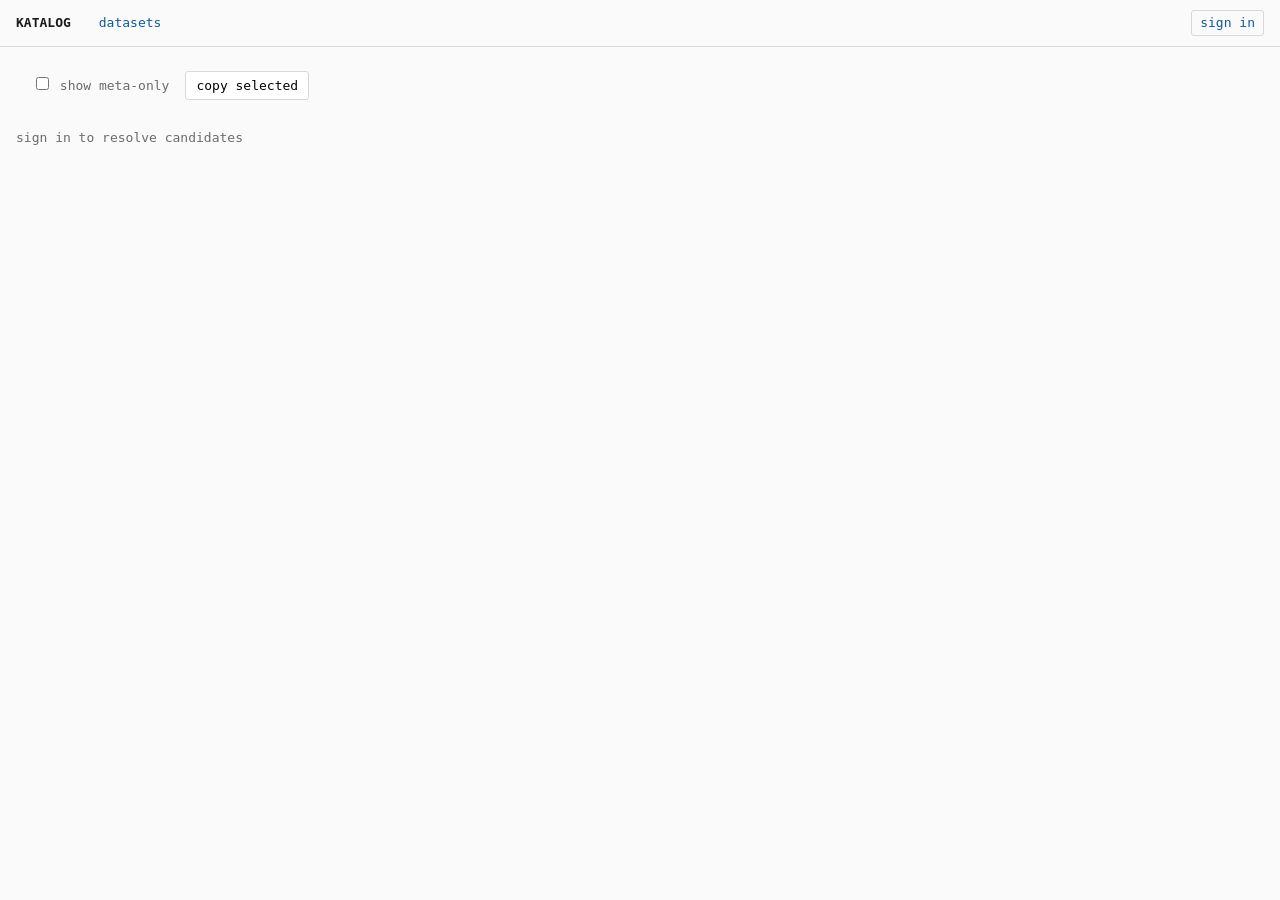
<file: candidates.html>
<!doctype html>
<html lang="en">
  <head>
    <meta charset="utf-8" />
    <meta name="viewport" content="width=device-width, initial-scale=1" />
    <title>candidates - katalog</title>
    <link rel="icon" href="data:,">

    <link rel="stylesheet" href="style.css" />
  </head>
  <body>
    <header>
      <a class="brand" href="index.html">KATALOG</a>
      <nav><a href="index.html">datasets</a></nav>
      <form id="auth">
        <span id="whoami"></span>
        <button type="button" id="authbtn">sign in</button>
        <div id="authbox" hidden>
          <div class="hint">get your token from the cluster</div>
          <code>cat /capstor/store/cscs/swissai/infra01/users/tchu/tokens/$USER</code>
          <input name="token" placeholder="sk-..." autocomplete="off" spellcheck="false" />
          <div class="poprow">
            <button type="button" name="close">cancel</button>
            <button type="submit">sign in</button>
          </div>
          <div class="err"></div>
        </div>
      </form>
    </header>
    <main>
      <div class="toolbar">
        <span id="count"></span>
        <label><input id="showmeta" type="checkbox" /> show meta-only</label>
        <button type="button" id="copy">copy selected</button>
      </div>
      <div id="rows"></div>
    </main>
    <div id="copybubble"></div>
    <script src="js/config.js"></script>
    <script src="js/common.js"></script>
    <script src="js/candidates.js"></script>
  </body>
</html>
</file>
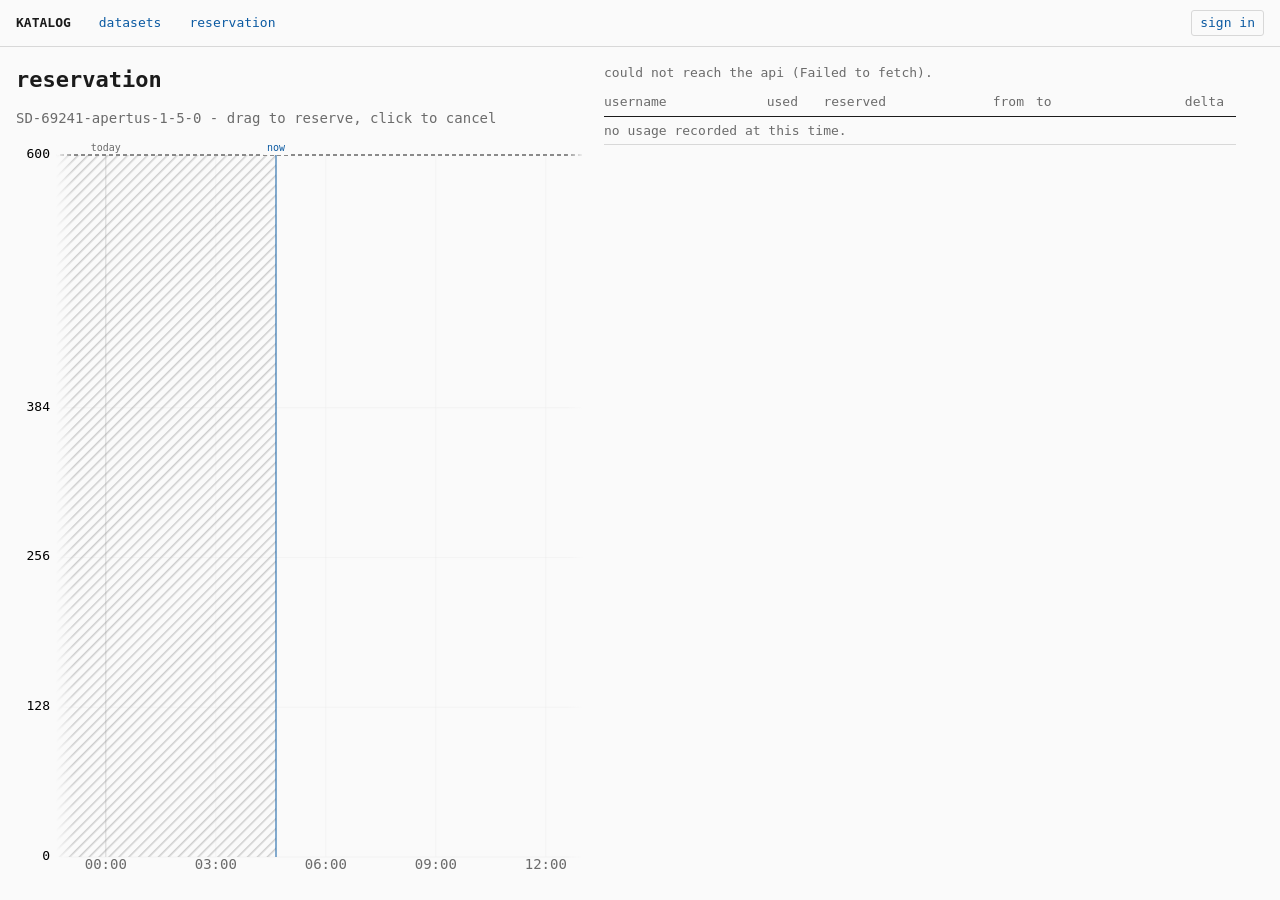
<file: reservation.html>
<!doctype html>
<html lang="en">
  <head>
    <meta charset="utf-8" />
    <meta name="viewport" content="width=device-width, initial-scale=1" />
    <title>reservation - katalog</title>
    <link rel="icon" href="data:,">

    <link rel="stylesheet" href="style.css" />
  </head>
  <body class="split">
    <header>
      <a class="brand" href="index.html">KATALOG</a>
      <nav><a href="index.html">datasets</a> <a href="reservation.html">reservation</a></nav>
      <form id="auth">
        <span id="whoami"></span>
        <button type="button" id="authbtn">sign in</button>
        <div id="authbox" hidden>
          <div class="hint">get your token from the cluster</div>
          <code>cat /capstor/store/cscs/swissai/infra01/users/tchu/tokens/$USER</code>
          <input name="token" placeholder="sk-..." autocomplete="off" spellcheck="false" />
          <div class="poprow">
            <button type="button" name="close">cancel</button>
            <button type="submit">sign in</button>
          </div>
          <div class="err"></div>
        </div>
      </form>
    </header>
    <main>
      <div class="pane left">
        <h1>reservation <span class="sub">SD-69241-apertus-1-5-0 - drag to reserve, click to cancel</span></h1>
        <div id="plotarea">
          <svg id="yaxis"></svg>
          <div id="plotwrap">
            <svg id="plot"></svg>
            <form id="pop" hidden>
              <label>nodes <input name="nodes" type="number" min="1" max="600" value="10" /></label>
              <label>from <input name="from" autocomplete="off" /></label>
              <label>to <input name="to" autocomplete="off" /></label>
              <div class="poprow">
                <button type="button" name="close">cancel</button>
                <button type="submit">book</button>
              </div>
              <div class="err"></div>
            </form>
          </div>
        </div>
      </div>
      <div class="pane right">
        <div id="when"></div>
        <div class="tscroll">
          <table class="res">
            <thead>
              <tr>
                <th class="c-user">username</th>
                <th class="c-used num">used</th>
                <th class="c-reserved num">reserved</th>
                <th class="c-from from">from</th>
                <th class="c-to to">to</th>
                <th class="c-delta num">delta</th>
              </tr>
            </thead>
            <tbody id="tbody"></tbody>
          </table>
        </div>
      </div>
    </main>
    <script src="js/config.js"></script>
    <script src="js/common.js"></script>
    <script src="js/reservation.js"></script>
  </body>
</html>
</file>
<file: style.css>
:root {
  --fg: #1b1b1b;
  --muted: #6b6b6b;
  --line: #d8d8d8;
  --bg: #fafafa;
  --accent: #0b5aa2;
  --active: #1a7f37;
  --mine: #6f42c1;
  --ok: #5c8f6d;
  --wip: #9a6700;
  --untracked: #b23c3c;
  --gone: #8a8a8a;
  --pv-fade-w: 48px;
  --row-hover-bg: #f5f7fa;
  --win-bg: #f0f2f4;
  --pop-bg: #ffffff;
  --pop-shadow: 0 10px 30px rgba(0, 0, 0, 0.28);
  --search-mark-bg: #ffe58a;
  --code-block-bg: #f6f8fa;
  --inline-code-bg: #f0f0f0;
  --json-key: #005cc5;
  --json-str: #032f62;
  --json-lit: #d73a49;
}

* { box-sizing: border-box; }

body {
  margin: 0;
  color: var(--fg);
  background: var(--bg);
  font-family: ui-monospace, "SF Mono", "Menlo", "Consolas", "DejaVu Sans Mono", monospace;
  font-size: 13px;
  line-height: 1.5;
}

header {
  display: flex;
  align-items: baseline;
  gap: 28px;
  padding: 10px 16px;
  border-bottom: 1px solid var(--line);
}
.brand { font-weight: 700; color: var(--fg); text-decoration: none; }
nav { display: flex; gap: 28px; }
nav a { color: var(--accent); text-decoration: none; }

main { padding: 16px; }

.toolbar { display: flex; align-items: baseline; gap: 16px; margin-bottom: 12px; }
.toolbar input {
  flex: 1;
  max-width: 480px;
  padding: 5px 8px;
  font: inherit;
  border: 1px solid var(--line);
  border-radius: 3px;
}
.toolbar a { color: var(--accent); text-decoration: none; white-space: nowrap; }
.toolbar a:hover { text-decoration: underline; }

table { border-collapse: collapse; width: 100%; }
th, td {
  text-align: left;
  padding: 4px 12px 4px 0;
  white-space: nowrap;
  border-bottom: 1px solid var(--line);
  vertical-align: baseline;
}
thead th { color: var(--muted); font-weight: 400; border-bottom: 1px solid var(--fg); cursor: pointer; }
thead th:hover { color: var(--fg); }
.arrow { color: var(--accent); }
tbody tr:hover { background: var(--row-hover-bg); }

td.id a { color: var(--accent); text-decoration: none; }
td.num, th.num { text-align: right; font-variant-numeric: tabular-nums; }
td.path { width: 100%; white-space: normal; word-break: break-all; }
.pathlink { color: var(--fg); text-decoration: none; }
.pathtext { color: var(--fg); }
td.path a.pathlink:hover .pathtext { color: var(--accent); }
mark { background: var(--search-mark-bg); color: inherit; border-radius: 2px; }
td.seen { color: var(--muted); }
.na { color: var(--muted); }
.empty { color: var(--muted); }

.status { font-weight: 600; }
.status-stable { color: var(--active); }
.status-volatile { color: var(--wip); }
.status-untracked { color: var(--gone); }
.status-invalid { color: var(--gone); }

#copybubble {
  position: fixed;
  z-index: 50;
  transform: translate(-50%, -145%);
  padding: 2px 7px;
  font-size: 11px;
  color: var(--bg);
  background: var(--fg);
  border-radius: 3px;
  pointer-events: none;
  opacity: 0;
  transition: opacity 0.1s ease-out;
  white-space: nowrap;
}
#copybubble.show { opacity: 0.92; }

h1 { font-size: 22px; margin: 4px 0 16px; display: flex; align-items: baseline; flex-wrap: wrap; gap: 12px; }
.fullpath { font-size: 18px; font-weight: 400; color: var(--fg); word-break: break-all; cursor: pointer; }
.fullpath:hover { color: var(--accent); }
.fullpath.copied { color: var(--active); }

table.spec { width: auto; }
table.spec th {
  color: var(--muted);
  font-weight: 400;
  padding-right: 24px;
  border-bottom: 1px solid var(--line);
}
table.spec td { border-bottom: 1px solid var(--line); }

.ctxbtn {
  font: inherit;
  margin-top: 10px;
  padding: 3px 12px;
  border: 1px solid var(--line);
  border-radius: 3px;
  background: var(--bg);
  color: var(--fg);
  cursor: pointer;
}
.ctxbtn:hover { border-color: var(--fg); }

h2.section { font-size: 16px; font-weight: 600; color: var(--fg); margin: 24px 0 8px; }

ul.similar { list-style: none; margin: 4px 0 12px; padding: 0; }
ul.similar li { padding: 2px 0; word-break: break-all; }
ul.similar a { color: var(--accent); text-decoration: none; }
ul.similar a.simpath { color: var(--fg); }
ul.similar a.simpath:hover { color: var(--accent); }

ul.fingerprints { list-style: none; margin: 4px 0 12px; padding: 0; font-size: 13px; }
ul.fingerprints li { padding: 2px 0; word-break: break-all; }
ul.fingerprints .fpval { font-family: monospace; color: var(--muted); }
ul.fingerprints a { color: var(--accent); text-decoration: none; }

.tablewrap { overflow-x: auto; }
#pvwrap.fade-l, #plotwrap.fade-l {
  -webkit-mask-image: linear-gradient(to right, transparent, #000 var(--pv-fade-w));
  mask-image: linear-gradient(to right, transparent, #000 var(--pv-fade-w));
}
#pvwrap.fade-r, #plotwrap.fade-r {
  -webkit-mask-image: linear-gradient(to left, transparent, #000 var(--pv-fade-w));
  mask-image: linear-gradient(to left, transparent, #000 var(--pv-fade-w));
}
#pvwrap.fade-l.fade-r, #plotwrap.fade-l.fade-r {
  -webkit-mask-image: linear-gradient(to right, transparent, #000 var(--pv-fade-w), #000 calc(100% - var(--pv-fade-w)), transparent);
  mask-image: linear-gradient(to right, transparent, #000 var(--pv-fade-w), #000 calc(100% - var(--pv-fade-w)), transparent);
}

table.head { border-collapse: collapse; width: max-content; }
table.head th, table.head td {
  border: 1px solid var(--line);
  padding: 4px 8px;
  text-align: left;
  vertical-align: top;
}
table.head th { color: var(--muted); font-weight: 400; white-space: nowrap; }
table.head td .cellimg { max-height: 220px; max-width: 300px; border: 1px solid var(--line); display: block; }
table.head td .cellaudio { height: 34px; width: 100%; min-width: 300px; }
table.head td .cellvideo { max-height: 320px; max-width: 400px; width: 100%; display: block; }
table.head td .clipnote { font-size: 11px; color: var(--muted); margin-top: 2px; }
table.head td .cellurl { font-size: 11px; margin-top: 2px; max-width: 300px; overflow: hidden; text-overflow: ellipsis; white-space: nowrap; }
table.head td .cellurl a { color: var(--muted); text-decoration: none; }
table.head td .cellbroken { display: none; color: var(--muted); font-size: 11px; }
table.head td .cellstruct {
  font-size: 11px;
  margin-top: 2px;
  color: var(--muted);
  white-space: pre-wrap;
  word-break: break-word;
}
table.head td[data-clamp] { cursor: pointer; }
table.head td .celllink { color: var(--fg); text-decoration: none; display: inline-block; white-space: normal; word-break: break-all; }
table.head td .celllink:hover { text-decoration: underline; }
table.head td .imgrow { max-height: 400px; overflow: hidden; padding-right: 60px; }
table.head td .imgrow a { display: block; width: fit-content; }
table.head td .imgrow .cellimg { margin-bottom: 6px; }
table.head td .imgrow.truncated {
  cursor: pointer;
  -webkit-mask-image: linear-gradient(to bottom, #000 calc(100% - 120px), transparent);
  mask-image: linear-gradient(to bottom, #000 calc(100% - 120px), transparent);
}
table.head td .imgrow.expanded { max-height: none; -webkit-mask-image: none; mask-image: none; }
table.head td .cellw { max-width: 860px; }
table.head td .cellw.narrow { max-width: 480; }
table.head td .cellw.mid { max-width: 640px; }
table.head td .celltext {
  margin: 0;
  font: inherit;
  white-space: pre-wrap;
  word-break: break-word;
  max-height: 15em;
  overflow: hidden;
  position: relative;
}
table.head td.rownum { color: var(--muted); text-align: right; font-variant-numeric: tabular-nums; }
table.head td .celltext.truncated {
  cursor: pointer;
  -webkit-mask-image: linear-gradient(to bottom, #000 calc(100% - 2.5em), transparent);
  mask-image: linear-gradient(to bottom, #000 calc(100% - 2.5em), transparent);
}
table.head td .celltext.expanded { max-height: none; -webkit-mask-image: none; mask-image: none; }
table.head td .celltext.cellerror { color: var(--untracked); }
table.head td .celltext code.language-json .j-key { color: var(--json-key); }
table.head td .celltext code.language-json .j-str { color: var(--json-str); }
table.head td .celltext code.language-json .j-num { color: var(--json-key); }
table.head td .celltext code.language-json .j-bool,
table.head td .celltext code.language-json .j-null { color: var(--json-lit); }
table.head td .truncmark { color: var(--muted); user-select: none; }

.pager { display: flex; align-items: center; gap: 10px; margin: 8px 0; color: var(--muted); }
.parrow {
  font: inherit;
  padding: 2px 12px;
  border: 1px solid var(--line);
  border-radius: 3px;
  background: var(--bg);
  color: var(--fg);
  cursor: pointer;
}
.parrow:hover { border-color: var(--fg); }
.parrow:disabled { opacity: 0.4; cursor: default; border-color: var(--line); }

details.meta { max-width: 1200px; margin: 4px 0 8px; }
details.meta summary { color: var(--muted); cursor: pointer; }
details.meta pre {
  overflow-x: auto;
  background: var(--code-block-bg);
  padding: 8px;
  border-radius: 4px;
  margin: 6px 0 0;
}

.readme {
  max-width: 1200px;
  border: 1px solid var(--line);
  border-radius: 4px;
  padding: 4px 16px;
  margin: 4px 0 12px;
  overflow-x: auto;
}
.readme pre { overflow-x: auto; background: var(--code-block-bg); padding: 8px; border-radius: 4px; }
.readme code { background: var(--inline-code-bg); padding: 0 3px; border-radius: 3px; }
.readme pre code { background: transparent; padding: 0; }
.readme table { width: auto; }
.readme img { max-width: 100%; }

h1 .sub { font-size: 14px; font-weight: 400; color: var(--muted); }

body.split { height: 100vh; display: flex; flex-direction: column; overflow: hidden; }
body.split main { flex: 1; min-height: 0; display: flex; gap: 20px; }
.pane { display: flex; flex-direction: column; min-height: 0; }
.pane.left { flex: 1; min-width: 0; }
.pane.right { width: 660px; flex: none; }
.pane.left h1 { margin: 0 0 10px; }
.tscroll { flex: 1; min-height: 0; overflow-y: auto; }
.tscroll thead th { position: sticky; top: 0; background: var(--bg); }

#plotarea { flex: 1; min-height: 0; display: flex; }
#yaxis { width: 40px; flex: none; }
#plotwrap {
  --pv-fade-w: 18px;
  position: relative;
  flex: 1;
  min-width: 0;
  overflow-x: auto;
  scrollbar-width: none;
}
#plotwrap::-webkit-scrollbar { display: none; }
#plot { display: block; user-select: none; cursor: crosshair; }
#plot .usage { fill: var(--accent); fill-opacity: 0.13; }
#plot .stripe { stroke: var(--gone); stroke-width: 3; stroke-opacity: 0.4; }
#plot .res { fill: var(--active); fill-opacity: 0.14; stroke: var(--active); stroke-opacity: 0.5; cursor: pointer; }
#plot .res.hl { fill-opacity: 0.3; stroke-opacity: 0.95; }
#plot .res.mine { fill: var(--mine); stroke: var(--mine); }
#plot .res.draft {
  fill: url(#draftfill);
  fill-opacity: 1;
  stroke: var(--mine);
  stroke-opacity: 0.9;
  stroke-dasharray: 4 3;
  pointer-events: none;
}
#plot .draftstripe { stroke: var(--mine); stroke-width: 2; stroke-opacity: 0.3; }
#plot .reslabel { fill: var(--fg); font-size: 11px; pointer-events: none; }
#plot .cap { stroke: var(--fg); stroke-width: 1; stroke-dasharray: 4 3; }
#plot .now { stroke: var(--accent); stroke-width: 1; }
#plot .nowbg { fill: var(--bg); }
#plot text.nowlabel { fill: var(--accent); }
#plot .day { stroke: var(--line); stroke-width: 1; }
#plot .grid { stroke: var(--line); stroke-width: 0.2; }
#plot .axis { fill: var(--muted); font-size: 10px; }
#plot .xaxis { font-size: 14px; }
#plot #cursor { stroke: var(--muted); stroke-width: 1; visibility: hidden; pointer-events: none; }
#plot #sel { fill: var(--wip); fill-opacity: 0.18; visibility: hidden; pointer-events: none; }
#plot #clabel { visibility: hidden; pointer-events: none; }
#plot #clabel rect { fill: var(--bg); }
#plot #clabel text { fill: var(--fg); font-size: 10px; }

@keyframes popin {
  from { opacity: 0; transform: translateY(-6px) scale(0.97); }
  to { opacity: 1; transform: none; }
}

#pop {
  position: absolute;
  z-index: 40;
  display: flex;
  flex-direction: column;
  gap: 6px;
  padding: 10px 12px;
  background: var(--pop-bg);
  border: 1px solid var(--fg);
  border-top: 3px solid var(--mine);
  border-radius: 3px;
  box-shadow: var(--pop-shadow);
  animation: popin 0.12s ease-out;
}
#pop[hidden] { display: none; }
#pop label { display: flex; justify-content: space-between; gap: 10px; color: var(--muted); }
#pop input {
  font: inherit;
  width: 116px;
  padding: 2px 5px;
  border: 1px solid var(--line);
  border-radius: 3px;
  background: var(--bg);
  color: var(--fg);
}
#pop input[name="nodes"] { text-align: right; }
#pop .poprow { display: flex; gap: 8px; margin-top: 2px; }
#pop button, #authbox button {
  font: inherit;
  flex: 1;
  padding: 3px 0;
  border: 1px solid var(--line);
  border-radius: 3px;
  background: var(--bg);
  color: var(--fg);
  cursor: pointer;
}
#pop button:hover, #authbox button:hover { border-color: var(--fg); }
#pop .err, #authbox .err { color: var(--untracked); }
#pop .err:empty, #authbox .err:empty { display: none; }

#auth { position: relative; margin-left: auto; display: flex; align-items: baseline; gap: 10px; }
#whoami { color: var(--muted); }
#authbtn {
  font: inherit;
  padding: 2px 8px;
  border: 1px solid var(--line);
  border-radius: 3px;
  background: var(--bg);
  color: var(--accent);
  cursor: pointer;
}
#authbtn:hover { border-color: var(--fg); }
#authbox {
  position: absolute;
  right: 0;
  top: 26px;
  z-index: 50;
  display: flex;
  flex-direction: column;
  gap: 6px;
  padding: 10px 12px;
  background: var(--pop-bg);
  border: 1px solid var(--fg);
  border-top: 3px solid var(--accent);
  border-radius: 3px;
  box-shadow: var(--pop-shadow);
  animation: popin 0.12s ease-out;
}
#authbox[hidden] { display: none; }
#authbox .hint { color: var(--muted); }
#authbox code {
  padding: 3px 5px;
  background: var(--inline-code-bg);
  border-radius: 3px;
  white-space: nowrap;
}
#authbox input {
  font: inherit;
  width: 100%;
  padding: 2px 5px;
  border: 1px solid var(--line);
  border-radius: 3px;
  background: var(--bg);
  color: var(--fg);
}
#authbox .poprow { display: flex; gap: 8px; }

#when { color: var(--muted); margin-bottom: 6px; }
#when b { color: var(--fg); font-weight: 600; }

table.res { width: auto; table-layout: fixed; }
table.res th { cursor: default; }
table.res .c-user { width: 140px; }
table.res .c-used { width: 66px; }
table.res .c-reserved { width: 88px; }
table.res .c-from { width: 132px; }
table.res .c-to { width: 132px; }
table.res .c-delta { width: 74px; }
table.res .from { text-align: right; padding-right: 6px; }
table.res .to { text-align: left; padding-left: 6px; }
table.res td.from, table.res td.to {
  background: var(--win-bg);
  font-variant-numeric: tabular-nums;
}
table.res .dt { color: var(--muted); }
table.res td.ok { color: var(--ok); }
table.res td.over { color: var(--untracked); }

#rows { font-family: ui-monospace, SFMono-Regular, Menlo, monospace; font-size: 13px; }
.cand { padding: 1px 0; white-space: nowrap; overflow: hidden; text-overflow: ellipsis; }
.cand:hover { background: var(--row-hover-bg); }
.cand .sep { color: var(--muted); }
.cand .tag { color: var(--muted); margin-left: 10px; }
.seg { cursor: pointer; }
.seg.hl, .sep.hl { background: var(--search-mark-bg); }
.cand.picked { color: var(--active); }
.cand.picked .tag { color: var(--active); }
.note { color: var(--muted); padding: 8px 0; }
.toolbar { position: sticky; top: 0; background: var(--bg); padding: 8px 0; z-index: 2; }
.toolbar label { color: var(--muted); white-space: nowrap; }
.toolbar input[type="checkbox"] { flex: none; width: auto; padding: 0; border: 0; }
.toolbar button {
  font: inherit;
  padding: 4px 10px;
  border: 1px solid var(--line);
  border-radius: 3px;
  background: var(--pop-bg);
  cursor: pointer;
}
.toolbar button:hover { border-color: var(--fg); }
</file>
